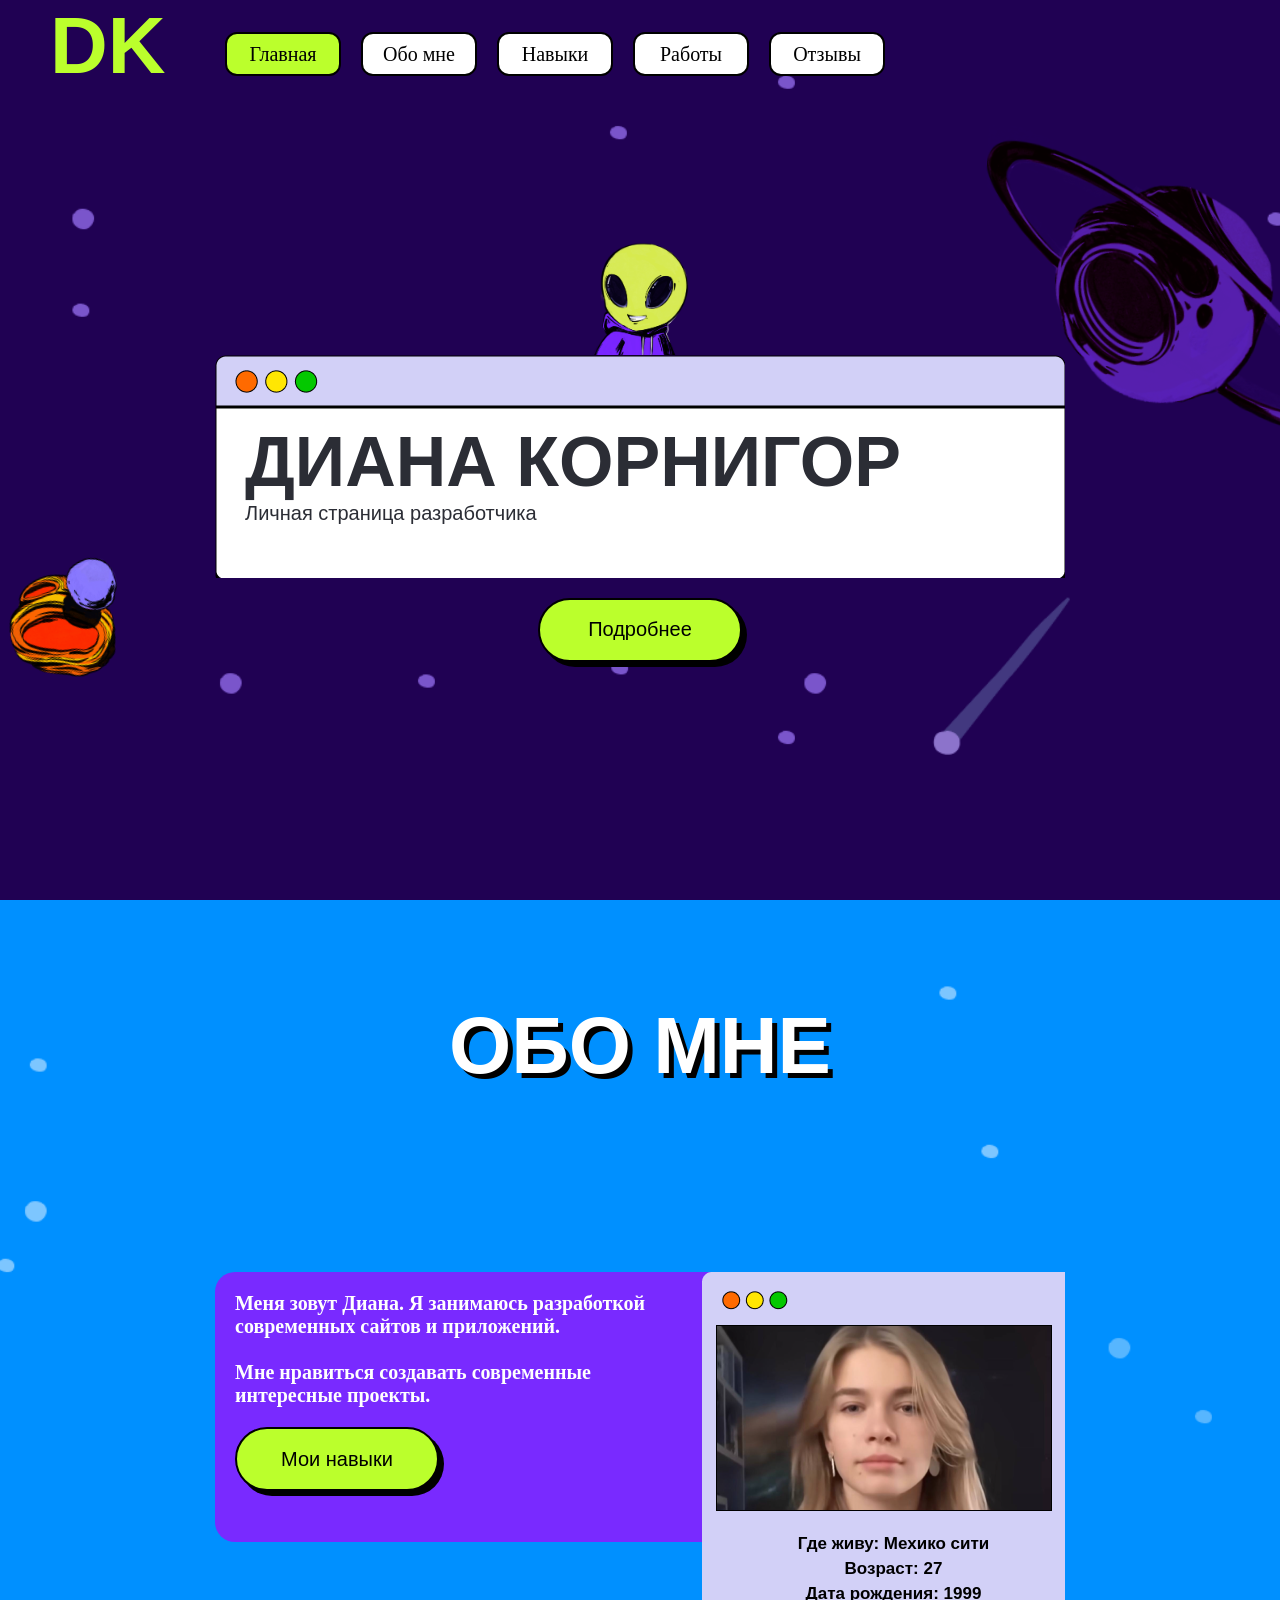
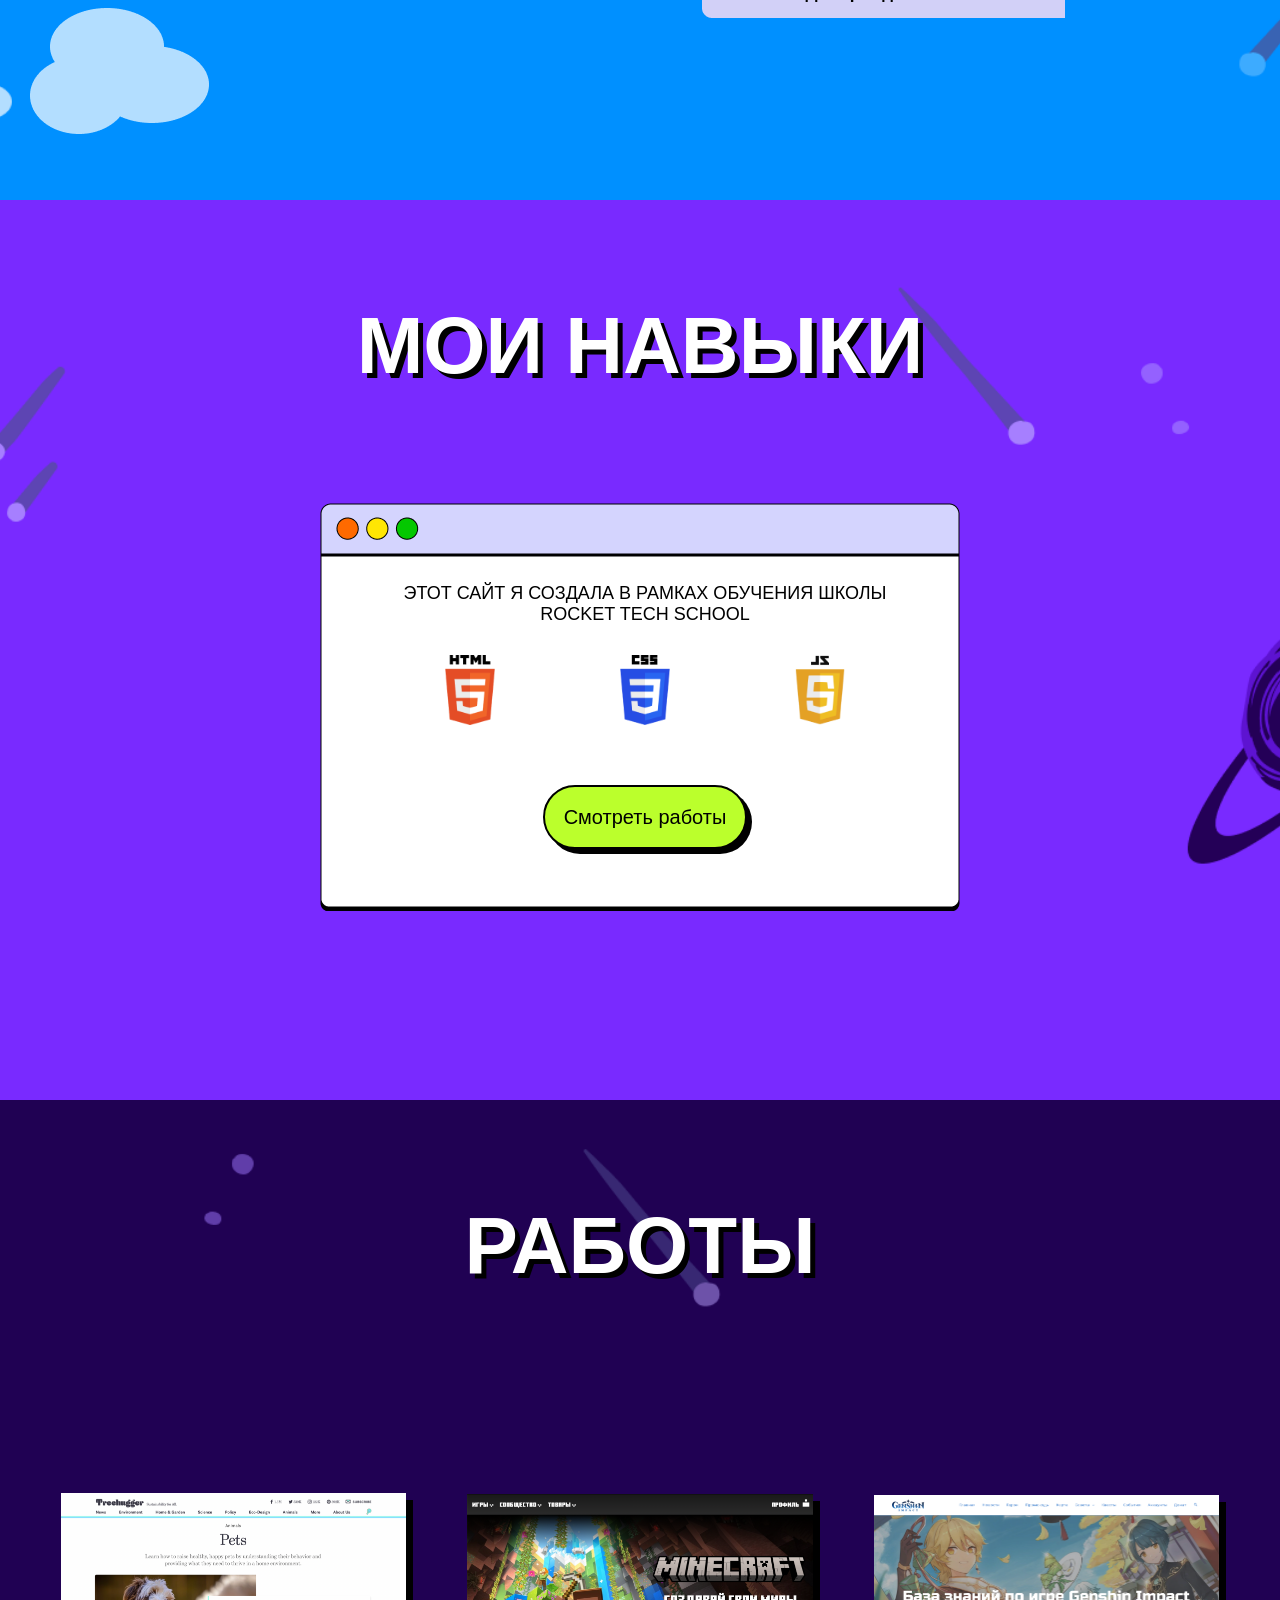
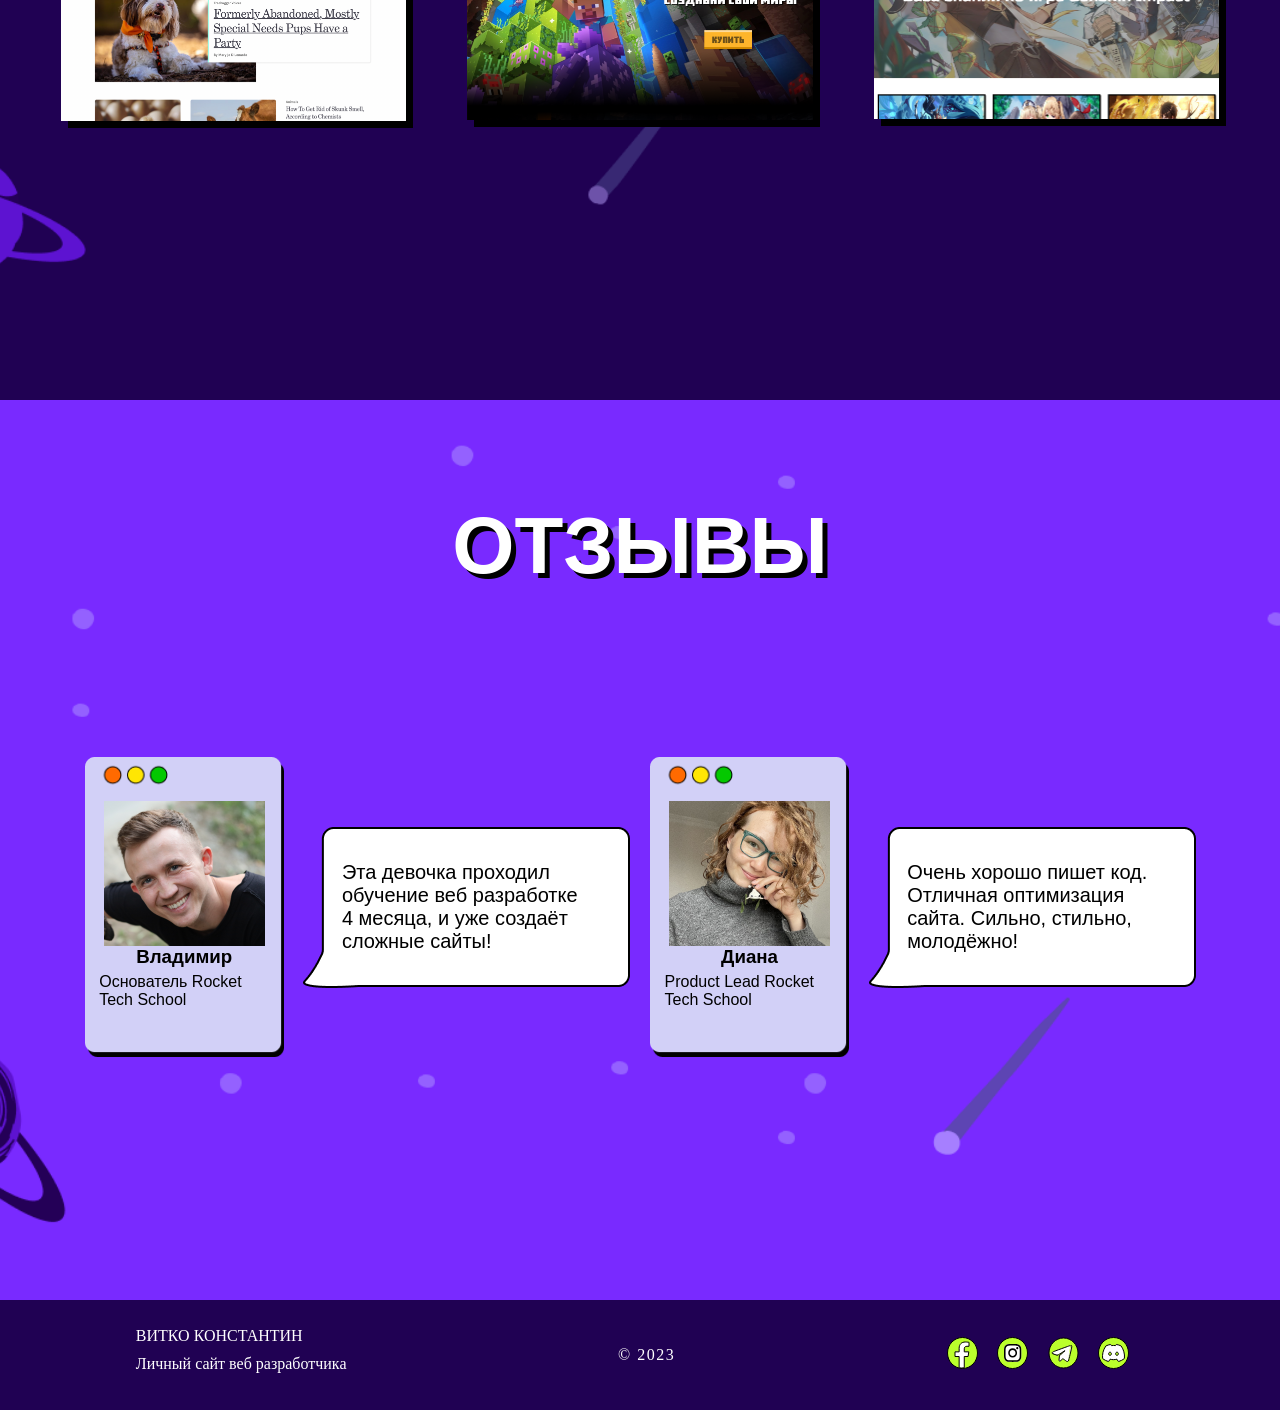
<file: index.html>
<!DOCTYPE html>
<html lang="en">
<head>
    <link rel="stylesheet" href="style.css">
    <meta charset="UTF-8">
    <meta name="viewport" content="width=device-width, initial-scale=1.0">
    <title>Document</title>
</head>
<body>
    <nav>
        <div id = "fixed-menu">
            <h1 class = "logo">DK</h1>
            <div class = "nav-links">
                <a href = "#main" class="nav-link main-link active">Главная</a>
                <a href = "#about" class="nav-link about-link non-active">Обо мне</a>
                <a href = "#skills" class="nav-link skills-link non-active">Навыки</a>
                <a href = "#works" class="nav-link works-link non-active">Работы</a>
                <a href = "#comments" class="nav-link comments-link non-active">Отзывы</a>
            </div>
            <div class = "mobile-button">
                <img src = "img/mobile_menu.png" width="40">
            </div>
            <div class = "mobile-menu hide" id = "mobile-menu">
                <div class = "mobile-nav">
                    <div class = "mobile-nav-links">
                        <a class = "nav-link" href = "#main">Главная</a>
                        <a class = "nav-link" href = "#about">Обо мне</a>
                        <a class = "nav-link" href = "#skills">Навыки</a>
                        <a class = "nav-link" href = "#works">Работы</a>
                        <a class = "nav-link" href = "#comments">Отзывы</a>
                    </div>
                </div>
            </div>
        </div>
    </nav>
    
    <section id = "main">
        <div class = "main-block">
            <img src = "img/maskot.png" width="125">
            <div class = "main-content">
                <h1 class = "main-title">ДИАНА КОРНИГОР</h1>
                <p class = "main-subtitle">Личная страница разработчика</p>
        </div>
        <div class = "planet"></div>
        <div class="moving-planet">
	    </div>
        <div class = "button">
            <a href = "#about">Подробнее</a>
        </div>
        </div>
    </section>
    <section id = "about">
        <h1 class = "title">ОБО МНЕ</h1>
        <div class = "about-block">
            <div class = "about-content">
                <div class = "about-text">
                    <p class = "about-title">Меня зовут Диана. Я занимаюсь разработкой современных сайтов и приложений.<br><br>Мне нравиться создавать современные интересные проекты.</p>
                    <div class = "button">
                        <a href = "#skills">Мои навыки</a>
                    </div>
                </div>
                <div class = "about-card">
                    <img src="img/photo.png">
                    <p><b>Где живу: Мехико сити</b></p>
                    <p><b>Возраст: 27</b></p>
                    <p><b>Дата рождения: 1999</b></p>
                </div>
            </div>
            <div class = "moving-cloud"></div>
        </div>
    </section>
    <section id = "skills">
        <h1 class = "title">МОИ НАВЫКИ</h1>
        <div class = "skills-block">
            <div class = "skills-card">
                <p>ЭТОТ САЙТ Я СОЗДАЛА В РАМКАХ ОБУЧЕНИЯ ШКОЛЫ <br>ROCKET TECH SCHOOL </p>
                <div class = "languages">
                    <img src = "img/html.png" width="70">
                    <img src = "img/css.png" width="70">
                    <img src = "img/js.png" width="70">
                </div>
                <div class = "my-works">
                    <div class = "button">
                        <a href = "#works">Смотреть работы</a>
                    </div>
                </div>
            </div>
            
        </div>
    </section>
    <section id = "works">
        <h1 class = "title">РАБОТЫ</h1>
        <div class = "works-block">
            <img src = "img/work1.png">
            <img src = "img/work2.png">
            <img src = "img/work3.png">
        </div>
    </section>
    <section id = "comments">
        <h1 class = "title">ОТЗЫВЫ</h1>
        <div class = "comments-block">
            <div class = "comments-card">
                <img src = "img/photo1.png">
                <h3>Владимир</h3>
                <p class = "description">  Основатель Rocket Tech School</p>
            </div>
            <div class = "comment">
                <p>  Эта девочка проходил обучение веб разработке 4 месяца, и уже создаёт сложные сайты!</p>
            </div>
                        <div class = "comments-card">
                <img src = "img/photo2.png">
                <h3>Диана</h3>
                <p class = "description">Product Lead Rocket Tech School</p>
            </div>
            <div class = "comment">
                <p>Очень хорошо пишет код. Отличная оптимизация сайта. Сильно, стильно, молодёжно!</p>
            </div>
        </div>
    </section>
<footer>
   <div class="footer-info">
       <p>ВИТКО КОНСТАНТИН</p>
       <p>Личный сайт веб разработчика</p>
   </div>
   <div class="footer-year">
       <p>© 2023</p>
   </div>
   <div class="footer-links">
       <a href="#"> <img src="img/facebook.svg"> </a>
       <a href="#"> <img src="img/instagram.svg"> </a>
       <a href="#"> <img src="img/telegram.svg"> </a>
       <a href="#"> <img src="img/discord.svg"> </a>
   </div>
</footer>
    <script src="script.js"></script>
</body>
</html>
</file>
<file: style.css>
.inter-style {
  font-family: "Inter", sans-serif;
  font-optical-sizing: auto;
  font-weight: 700;
  font-style: normal;
}

.comfortaa-style {
  font-family: "Comfortaa", sans-serif;
  font-optical-sizing: auto;
  font-weight: 700;
  font-style: normal;
}

*{
    margin: 0;
    font-family: "Inter", sans-serif;
    scroll-behavior: smooth;
}

section{
    background-position: center;
    background-repeat: no-repeat;
    background-size: cover;
    min-height: 100vh;
    position: relative;
}

#main{
  background-image: url(img/bgMAIN.png);
}

#about{
  background-image: url(img/bgABOUT.png);
}

#skills{
  background-image: url(img/bgSKILLS.png);
}

#works{
  background-image: url(img/bgWORKS.png);
}

#comments{
  background-image: url(img/bgCOMMENTS.png);
}

.main-block, .about-block, .skills-block, .works-block, .comments-block{
  display: flex;
  justify-content: center;
  align-items: center;
  min-height: 70vh;
}

.main-block{
  flex-direction: column;
  height: 100vh;
}

.main-content{
  width: 820px;
  height: 223px;
  background-image: url(img/form1.png);
  padding-left: 30px;
}

.main-title{
  color: #2B2D35;
  font-size: 70px;
  padding-top: 67px;
}

.title{
  padding-top: 100px;
  color:#FFF;
  text-align: center;
  font-size: 80px;
  text-shadow: 5px 5px black;
}

.main-subtitle{
  font-size: 20px;
  font-family: "Comfortaa", sans-serif;
  color: #2B2D35;
}

.button{
  width: 200px;
  height: 60px;
  border-radius: 100px;
  background-color: #BBFF2C;
  border-width: 2px;
  border-color: black;
  border-style: solid;
  display: flex;
  justify-content: center;
  align-items: center;
  margin-top: 20px;
  box-shadow: 5px 5px 0 #000000;
  transition-duration: 0.3s;
}

.button a{
  font-size: 20px;
  text-decoration: none;
}

.button:hover{
  transform: scale(1.2);
  background: #a0d826;

}

.main-content{
z-index: 2;
}

.planet{
  display: flex;
  background: url(img/planet.png);
  background-repeat: no-repeat;
  width: 405px;
  height: 330px;
  transform: rotate(-176deg);
  position: absolute;
  margin-right: -1080px;
  margin-top: -300px;
  z-index: 1;
}

.moving-planet{
  display: flex;
  margin-bottom: -400px;
  margin-left: -1100px;
  background: url(img/moving-planet.png);
  background-repeat: no-repeat;
  width: 200px;
  height: 230px;
  transform: rotate(-15deg);
  position:absolute;
  animation-name: moving-planet;
  animation-duration: 2s;
  animation-iteration-count: infinite;
  animation-direction: alternate;

}

@keyframes moving-planet{
  from{transform: translateY(0px);}
  to{transform: translateY(70px);}
}

.about-content{
  width: 35%;
  height: 270px;
  padding: 40, 0, 0, 40;
  background-color: #792AFF;
  position: relative;
  display: flex;
  width: 850px;
  border-radius: 20px;
}

.about-title{
  color: #FFF;
  font-size: 20px;
  max-width: 463px;
  font-family: "Comfortaa";
  margin-bottom: 20px;
  font-weight: 700;
}

.about-card{
  background: url(img/form2.png);
  width: 376px;
  height: 346px;
  padding-top: 20px;
  position: relative;
  background-repeat: no-repeat;
  display: flex;
  flex-direction: column;
  align-items: center;
  justify-content: center;
}

.about-card p{
  color: #000;
  font-size: 17px;
  display: flex;
  justify-content: left;
  margin-left: 20px;
  font-family: "Comfortaa";
  line-height: 25px;
}

.about-card img{
  margin-bottom: 20px;
}

@keyframes moving-cloud{
  from{transform: translateY(0px);}
  to{transform: translateY(70px);}
}

.moving-cloud{
  background: url(img/cloud.png);
  background-repeat: no-repeat;
  width: 180px;
  height: 162px;
  position: absolute;
  bottom: 30px;
  left: 30px;
  animation: moving-cloud 2s infinite alternate;
}

.about-text{
  margin: 20px;
}

.skills-card{
  background-image: url(img/form3.png);
  height: 408px;
  width: 630px;
  flex-direction: column;
  justify-content: center;
  margin: 20px;
  padding-left: 10px;
}

.skills-card p{
  color: #000;
  font-size: 18px;
  margin: 80px 0px 30px 0px;
  text-align: center;
}

.languages{
  display: flex;
  justify-content: space-evenly;
  margin-bottom: 40px;
}

.my-works{
  display: flex;
  justify-content: center;
}

.works-block{
  display: flex;
  justify-content: space-evenly;
}

.works-block img{
  width: 27%;
  box-shadow: #000 7px 7px;
}

.comments-block{
  justify-content: space-evenly;
  max-width: 1150px;
  margin: auto;
}

.comments-card{
  background-image: url(img/card.png);
  height: 300px;
  max-width: 200px;
  flex-direction: column;
  background-repeat: no-repeat;
  background-position: center;
  display: flex;
  justify-content: center;
  align-items: center;
  background-size: contain;
}

.comment-card h3{
  font-family: "Comfortaa";
  padding: 10px;
  font-size: 18px;
}

.comment-card p{
  font-family: "Comfortaa";
  font-size: 14px;
  padding: 10px 20px;
  text-align: center;
}

.comment{
  background-image: url(img/comment.png);
  background-repeat: no-repeat;
  background-position: center;
  width: 327px;
  height: 161px;
  display: flex;
  justify-content: center;
  align-items: center;
}

.comment p{
  font-style: "Comfortaa";
  font-size: 20px;
  max-width: 250px;
}

footer{
   background-color: #200153;
   height: 110px;
   display: flex;
   justify-content: space-around;
   align-items: center;
   color: #FFF;
}

.footer-info p{
   font-family: 'Comfortaa';
   padding-bottom: 10px;
}

.footer-year p{
   font-family: 'Comfortaa';
   letter-spacing: 1.5px;
}

.footer-links a{
   margin-right: 15px;
}

nav{
  width: 100%;
  position: fixed;
  top: 0;
  z-index: 10;
}

.fixed-menu{
  display: flex;
  justify-content: space-between;
  align-items: center;
}

.nav-links{
  display: flex;
  justify-content: center;
  padding-right: 150px;
}

.nav-link{
  width: 112px;
  height: 40px;
  border-radius: 12px;
  border: 2px solid #000;
  background-color: #FFF;
  text-decoration: none;
  color: #000;
  font-size: 20px;
  font-family: 'Comfortaa';
  display: flex;
  justify-content: center;
  align-items: center;
  margin-right: 20px;
  margin-top: -60px;
}

a{
  text-decoration: none;
  color: #000;
}

.logo{
  color: #BBFF2C;
  font-size: 80px;
  padding-left: 50px;
}

.active{
   background-color: #BBFF2C;
   animation: active 1s alternate;
}

@keyframes active{
  from{background-color:#FFF};
  to{background-color:#BBFF2C};
}

.non-active{
  background-color: white;
  animation: non-active 1s alternate;
}

@keyframes non-active{
  from{background-color:#BBFF2C};
  to{background-color:#FFF};
}

.mobile-button{
  display: none;
  padding-top: 10px;
  width: 40px;
  position: absolute;
  right: 20px;
}

.hide{
  display: none;
}

.mobile-menu{
  position: absolute;
  top: 0;
  z-index: -1;
  width: 100%;
  background-color: #200153;
  min-height: 100vh;
}

.mobile-nav{
  height: 100vh;
  display: flex;
  flex-direction: column;
  justify-content: center;
  align-items: center;
}

  .mobile-nav-links .nav-link{
  margin-bottom: 70px;
  width: 210px;
  height: 50px;
}

.off-scroll{
  overflow: hidden;
}

.description{
  margin: 5px 15px;
}

@media(max-width: 1000px){
  .nav-links{
    display: none;
  }
  .logo{
    font-size: 40px;
    padding: 10px 0 0 20px;
  }
  .main-content{
    max-width: 320px;
  }
  .main-title{
    font-size: 30px;
    padding-top: 30px;
  }
  .main-subtitle{
    font-size: 15px;
  }
  .planet, .moving-cloud, .moving-planet, .moving-planet2{
    display: none;
  }
  .title{
    font-size: 50px;
    padding-top: 30px;
  }
  .about-block{
    padding: 0;
    flex-direction: column;
    margin-top: 20px;
    height: 500px;
  }
  .about-card{
    order: -1;
    padding-top: 20px;
    width: 326px;
    height: 496px;
  }
  .about-card img{
    width: 85%;
    margin-top: -200px;
  }
  .about-content{
    width: 85%;
    height: 347px;
    margin-bottom: 20px;
  }
  .about-content b{
    font-size: 14px;
  }
  .about-title{
    font-size: 18px;
  }
  .skills-card{
    margin: 20px;
    padding-left: 10px;
    background-size: contain;
    background-repeat: no-repeat;
    margin-top: 200px;
  }
  .skills-card p{
    font-size: 16px;
    margin-bottom: 20px;
    margin-top: 15%;
  }
  .skills{
    min-height: 60vh;
  }
  .skills-card .button{
    position: absolute;
    bottom: 200px;
  }
  .works-block{
    flex-direction: column;
    padding: 20px 0;
  }
  .works-block img{
    margin: 20px 0;
    width: 80%;
  }
  .comments-block{
    flex-direction: column;
    align-items: center;
    justify-content: flex-start;
    margin: 0 auto;
    padding-top: 50px;
  }
  .comment{
    background-image: url(/img/comment-mobile.png);
    width: 370px;
  }
  .comment p{
    font-size: 15px;
    max-width: 290px;
  }
  .button{
    width: 140px;
    height: 45px;
  }
  .button a{
    font-size: 14px;
  }
  .mobile-button{
  display: block;
  }
  .main-title{
    margin-top: 50px;
  }
}
</file>
